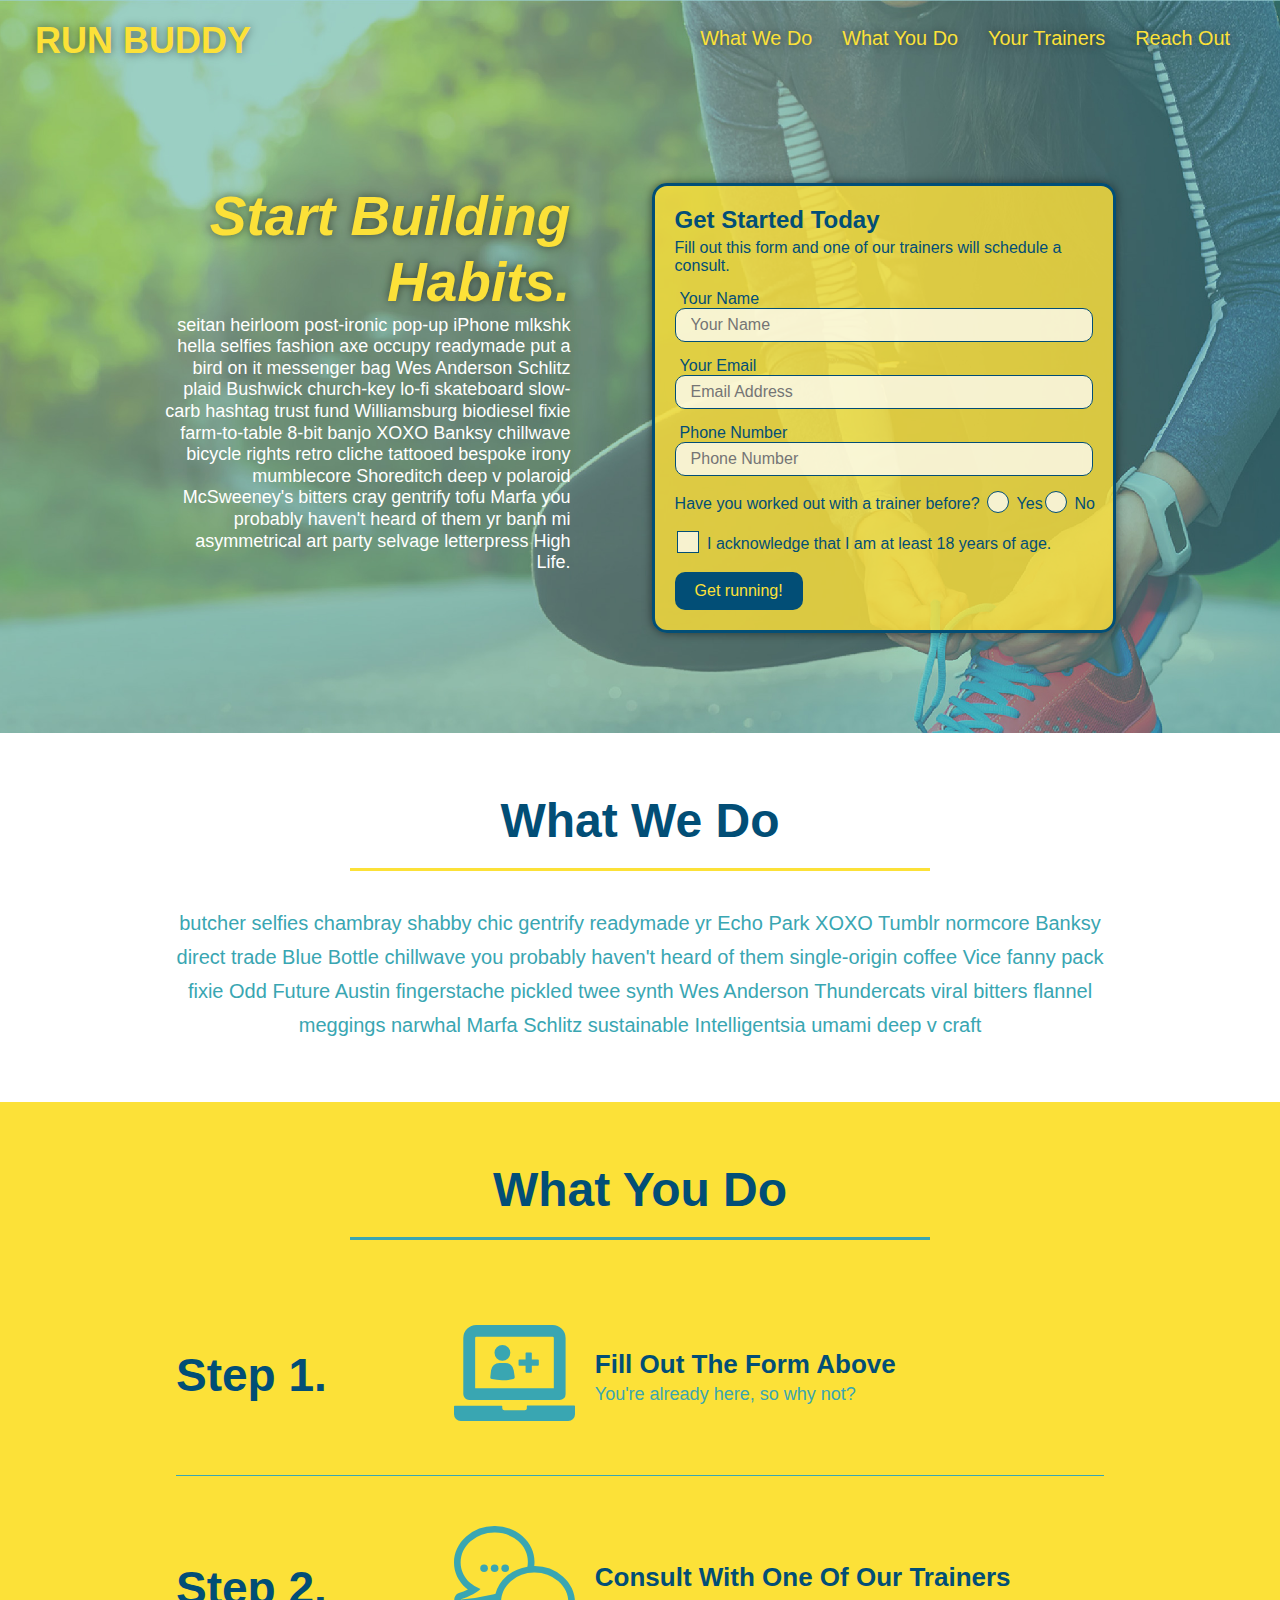
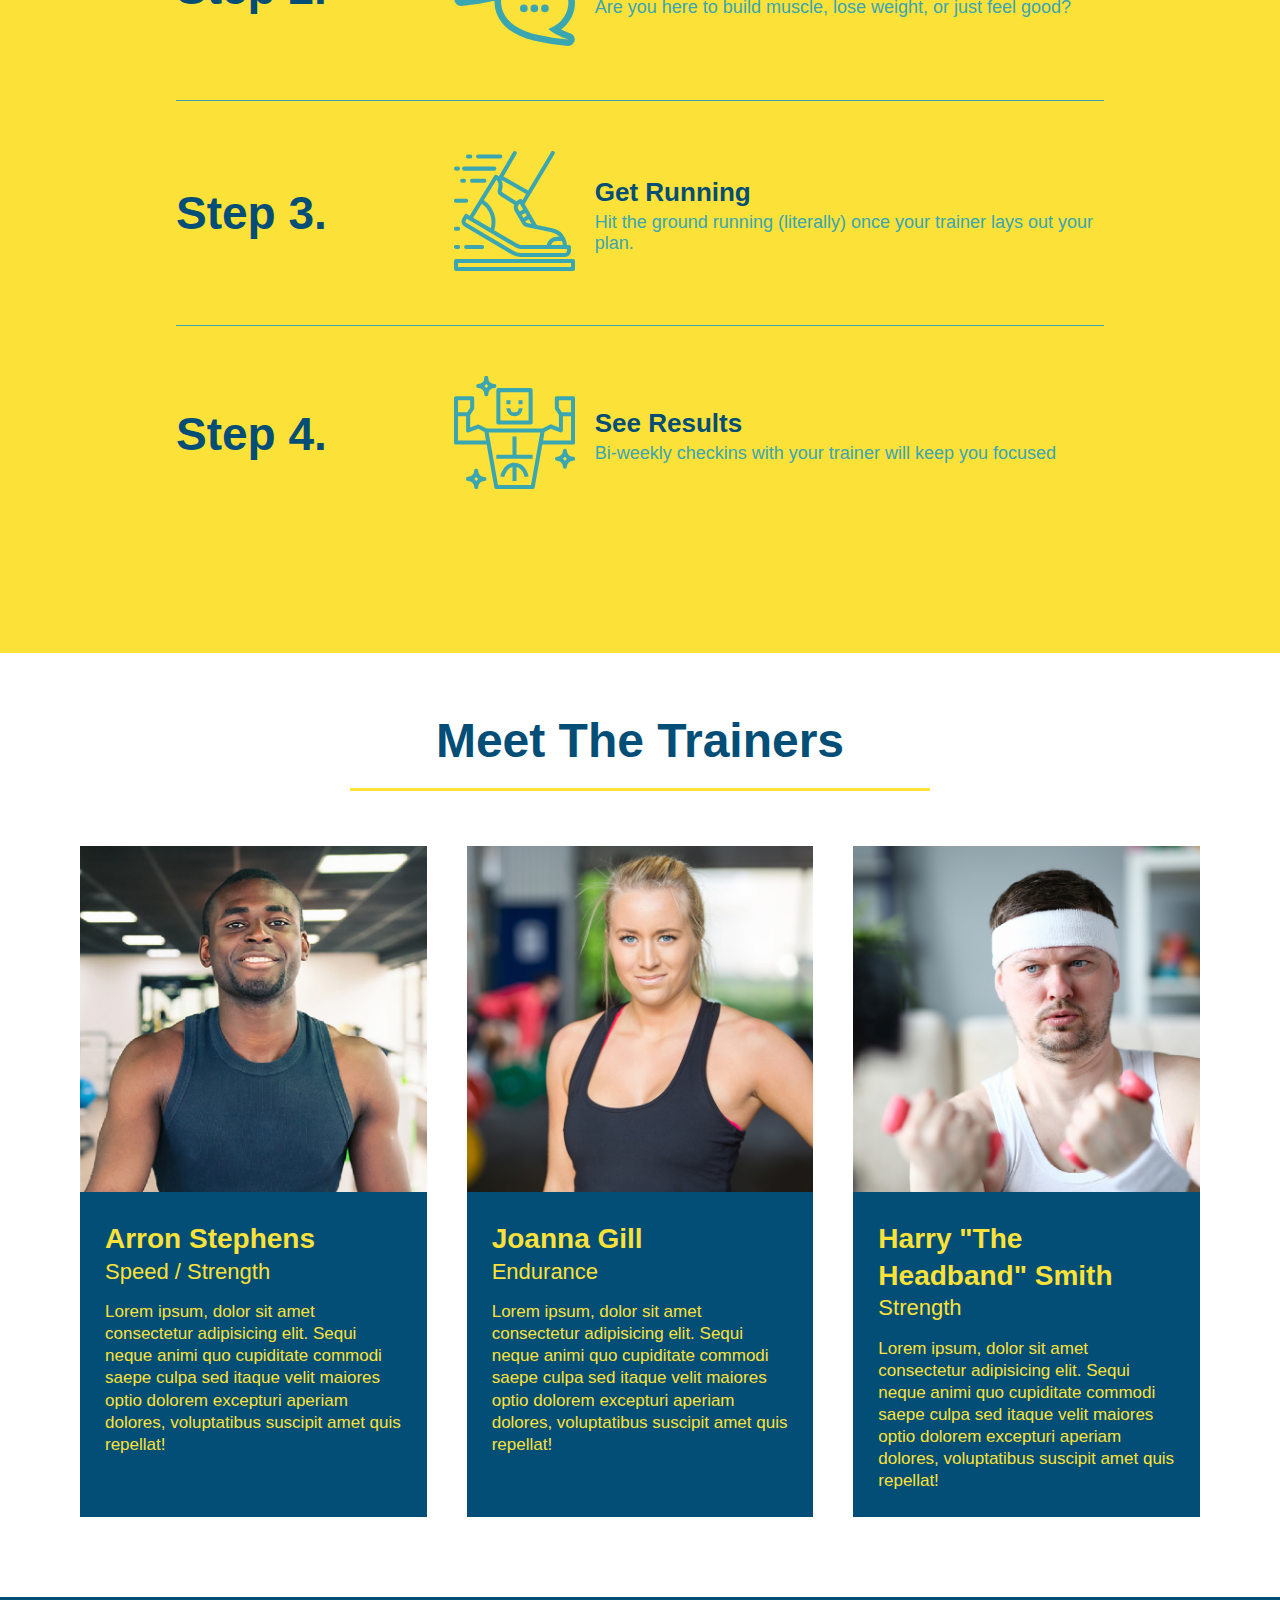
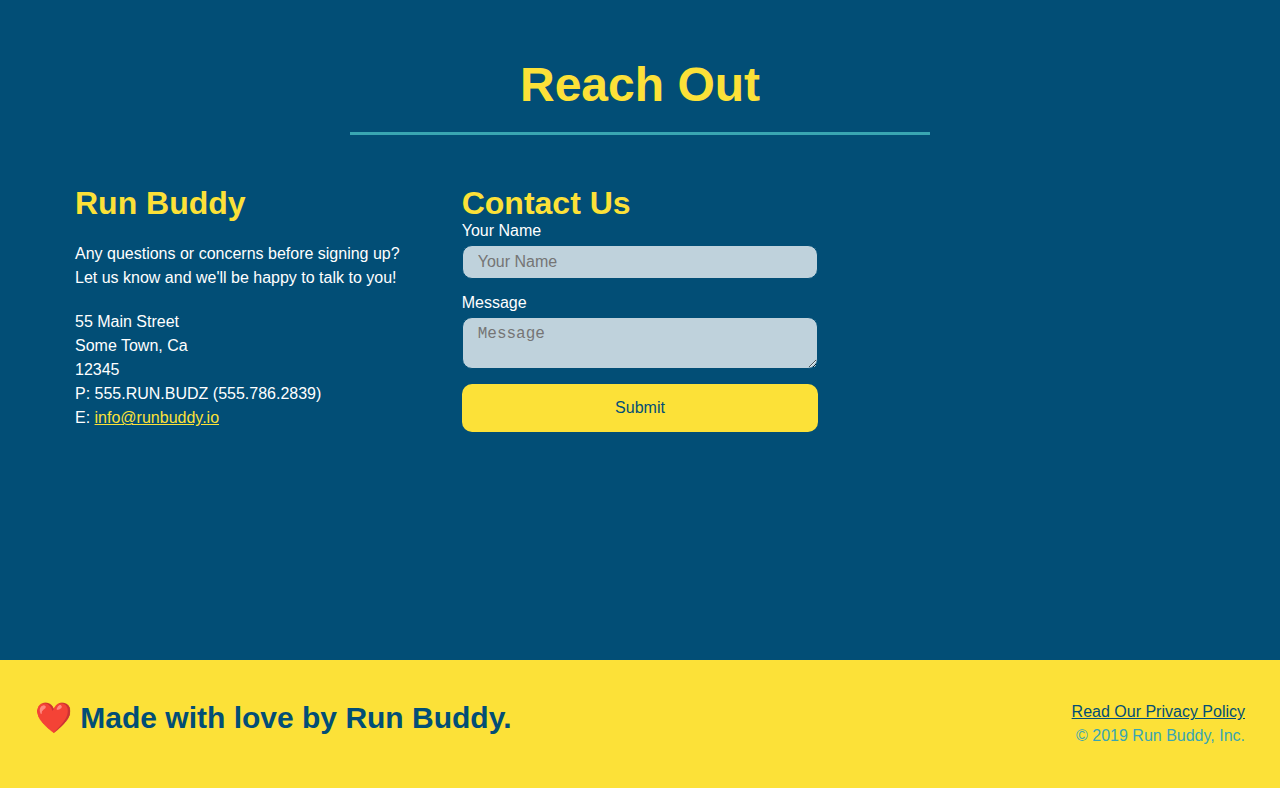
<file: index.html>
<!DOCTYPE html>
<html lang="en">
  <head>
    <meta charset="UTF-8" />
    <meta name="viewport" content="width=device-width, initial-scale=1.0" />
    <link rel="stylesheet" href="./assets/css/style.css">
    <title>Run Buddy</title>
  </head>
  <body>
    <!-- navigation tags - block level element -->
    <header>
      <h1>
        <a href="/">RUN BUDDY</a>
      </h1>
      <nav>
        <ul>
          <li>
            <a href="#what-we-do">What We Do</a>
          </li>
          <li>
            <a href="#what-you-do">What You Do</a>
          </li>
          <li>
            <a href="#your-trainers">Your Trainers</a>
          </li>
          <li>
            <a href="#reach-out">Reach Out</a>
          </li>
        </ul>
      </nav>
    </header>
    <!-- end navigation -->

    <!-- hero/jumbotron -->
    <section class="hero">
      <div class="hero-cta">
        <h2>Start Building Habits.</h2>
        <p>
          seitan heirloom post-ironic pop-up iPhone mlkshk hella selfies fashion axe occupy readymade put a bird on it
          messenger bag Wes Anderson Schlitz plaid Bushwick church-key lo-fi skateboard slow-carb hashtag trust fund
          Williamsburg biodiesel fixie farm-to-table 8-bit banjo XOXO Banksy chillwave bicycle rights retro cliche
          tattooed bespoke irony mumblecore Shoreditch deep v polaroid McSweeney's bitters cray gentrify tofu Marfa you
          probably haven't heard of them yr banh mi asymmetrical art party selvage letterpress High Life.
        </p>
      </div>

      <div class="hero-form">
        <h3>Get Started Today</h3>
        <p>Fill out this form and one of our trainers will schedule a consult.</p>
        <form>
          <label for="name">Your Name</label>
          <input type="text" placeholder="Your Name" id="name" name="name" class="form-input" />
          <label for="email">Your Email</label>
          <input type="email" placeholder="Email Address" id="email" name="email" class="form-input" />
          <label for="phone">Phone Number</label>
          <input type="tel" placeholder="Phone Number" name="phone" id="phone" class="form-input" />
          <p>
            Have you worked out with a trainer before?
            <span class="radio-wrapper">
              <input type="radio" name="trainer-confirm" id="trainer-yes" />
              <label for="trainer-yes">Yes</label>
            </span>
            <span class="radio-wrapper">
              <input type="radio" name="trainer-confirm" id="trainer-no" />
              <label for="trainer-no">No</label>
            </span>
          </p>
          <p>
            <span class="checkbox-wrapper">
              <input type="checkbox" name="age-confirm" id="checkbox" />
              <label for="checkbox">I acknowledge that I am at least 18 years of age.</label>
            </span>
          </p>
          <button type="submit">
            Get running!
          </button>
        </form>
      </div>
    </section>
    <!-- end header -->

    <!-- "what we do" start - <section> -->
    <section id="what-we-do" class="intro">
      <div class="flex-row">
        <h2 class="section-title primary-border">
          What We Do
        </h2>
      </div>
      <div class="flex-row">
        <p>
          butcher selfies chambray shabby chic gentrify readymade yr Echo Park XOXO Tumblr normcore Banksy direct trade  Blue Bottle chillwave you probably haven't heard of them single-origin coffee Vice fanny pack fixie Odd Future Austin fingerstache pickled twee synth Wes Anderson Thundercats viral bitters flannel meggings narwhal Marfa Schlitz sustainable Intelligentsia umami deep v craft
        </p>
      </div>
    </section>
    <!-- end "what we do" -->

    <!-- "what you do" start -->
    <section id="what-you-do" class="steps">
      <div class="flex-row">
        <h2 class="section-title secondary-border">
          What You Do
        </h2> 
      </div>
      <div class="step">
        <h3>Step 1.</h3>
        <div class="step-info">
          <div class="step-img">
            <img src="./assets/images/step-1.svg" alt="" />
          </div>
          <div class="step-text">
            <h4>Fill Out The Form Above</h4>
            <p>You're already here, so why not?</p>
          </div>
        </div>
      </div>
      <div class="step">
        <h3>Step 2.</h3>
        <div class="step-info">
          <div class="step-img">
            <img src="./assets/images/step-2.svg" alt="" />
          </div>
          <div class="step-text">
            <h4>Consult With One Of Our Trainers</h4>
            <p>Are you here to build muscle, lose weight, or just feel good?</p>
          </div>
        </div>
      </div>
      <div class="step">
        <h3>Step 3.</h3>
        <div class="step-info">
          <div class="step-img">
            <img src="./assets/images/step-3.svg" alt="" />
          </div>
          <div class="step-text">
            <h4>Get Running</h4>
            <p>Hit the ground running (literally) once your trainer lays out your plan.</p>
          </div>
        </div>
      </div>
      <div class="step">
        <h3>Step 4.</h3>
        <div class="step-info">
          <div class="step-img">
            <img src="./assets/images/step-4.svg" alt="" />
          </div>
          <div class="step-text">
            <h4>See Results</h4>
            <p>Bi-weekly checkins with your trainer will keep you focused</p>
          </div>
        </div>
      </div>
    </section>
    <!-- "what you do" end -->

    <!-- "meet the trainers" start -->
    <section id="your-trainers">
      <div class="flex-row">
        <h2 class="section-title primary-border">
          Meet The Trainers
        </h2>
      </div>

      <div class="trainers">
        <article class="trainer">
          <img src="./assets/images/trainer-1.jpg" alt="Arron Stephens in his workout clothes, ready to pump iron" />
          <div class="trainer-bio">
            <h3 class="trainer-name">Arron Stephens</h3>
            <h4 class="trainer-role">Speed / Strength</h4>
            <p>Lorem ipsum, dolor sit amet consectetur adipisicing elit. Sequi neque animi quo cupiditate commodi saepe culpa sed itaque velit maiores optio dolorem excepturi aperiam dolores, voluptatibus suscipit amet quis repellat!</p>
          </div>
        </article>

        <article class="trainer">
          <img src="./assets/images/trainer-2.jpg" alt="Joanna Gill cooling off after a work out" />
          <div class="trainer-bio">
            <h3 class="trainer-name">Joanna Gill</h3>
            <h4 class="trainer-role">Endurance</h4>
            <p>Lorem ipsum, dolor sit amet consectetur adipisicing elit. Sequi neque animi quo cupiditate commodi saepe culpa sed itaque velit maiores optio dolorem excepturi aperiam dolores, voluptatibus suscipit amet quis repellat!</p>
            </div>
          </article>

        <article class="trainer">
          <img src="./assets/images/trainer-3.jpg" alt="Harry Smith wearing a headband and lifting comically small pink weights" />
          <div class="trainer-bio">
            <h3 class="trainer-name">Harry "The Headband" Smith</h3>
            <h4 class="trainer-role">Strength</h4>
            <p>Lorem ipsum, dolor sit amet consectetur adipisicing elit. Sequi neque animi quo cupiditate commodi saepe culpa sed itaque velit maiores optio dolorem excepturi aperiam dolores, voluptatibus suscipit amet quis repellat!</p>
          </div>
        </article>
      </div>
    </section>
    <!-- "meet the trainers" end -->

    <!-- "reach out" start -->
    <section id="reach-out" class="contact">
      <div class="flex-row">
        <h2 class="section-title secondary-border">
          Reach Out
        </h2>
      </div>

      <div class="contact-info">
        <div>
          <h3>Run Buddy</h3>
          <p>
            Any questions or concerns before signing up? 
            <br/>
            Let us know and we'll be happy to talk to you!
          </p>

          <address>
            55 Main Street <br/>
            Some Town, Ca <br/>
            12345<br/>
            P: 555.RUN.BUDZ (555.786.2839)<br/>
            E: <a href="mailto:info@runbuddy.io">info@runbuddy.io</a>
          </address>
          
        </div>

        <div class="contact-form">
          <h3>Contact Us</h3>
          <form>
            <label for="contact-name">Your Name</label>
            <input type="text" id="contact-name" placeholder="Your Name" />
        
            <label for="contact-message">Message</label>
            <textarea id="contact-message" placeholder="Message"></textarea>
        
            <button type="submit">Submit</button>
          </form>
        </div>
        
        <iframe
          src="https://www.google.com/maps/embed?pb=!1m14!1m12!1m3!1d12182.30520634488!2d-74.0652613!3d40.2407219!2m3!1f0!2f0!3f0!3m2!1i1024!2i768!4f13.1!5e0!3m2!1sen!2sus!4v1561060983193!5m2!1sen!2sus"
          frameborder="0" style="border:0" allowfullscreen>
        </iframe>
      </div>
    </section>
    <!-- "reach out" end -->

    <!-- footer -->
    <footer>
      <h2>❤️ Made with love by Run Buddy.</h2>
      <div>
        <a href="./privacy-policy.html">Read Our Privacy Policy</a><br/>
        &copy; 2019 Run Buddy, Inc.
      </div>
    </footer>
    <!-- footer end -->
  </body>
</html>
</file>
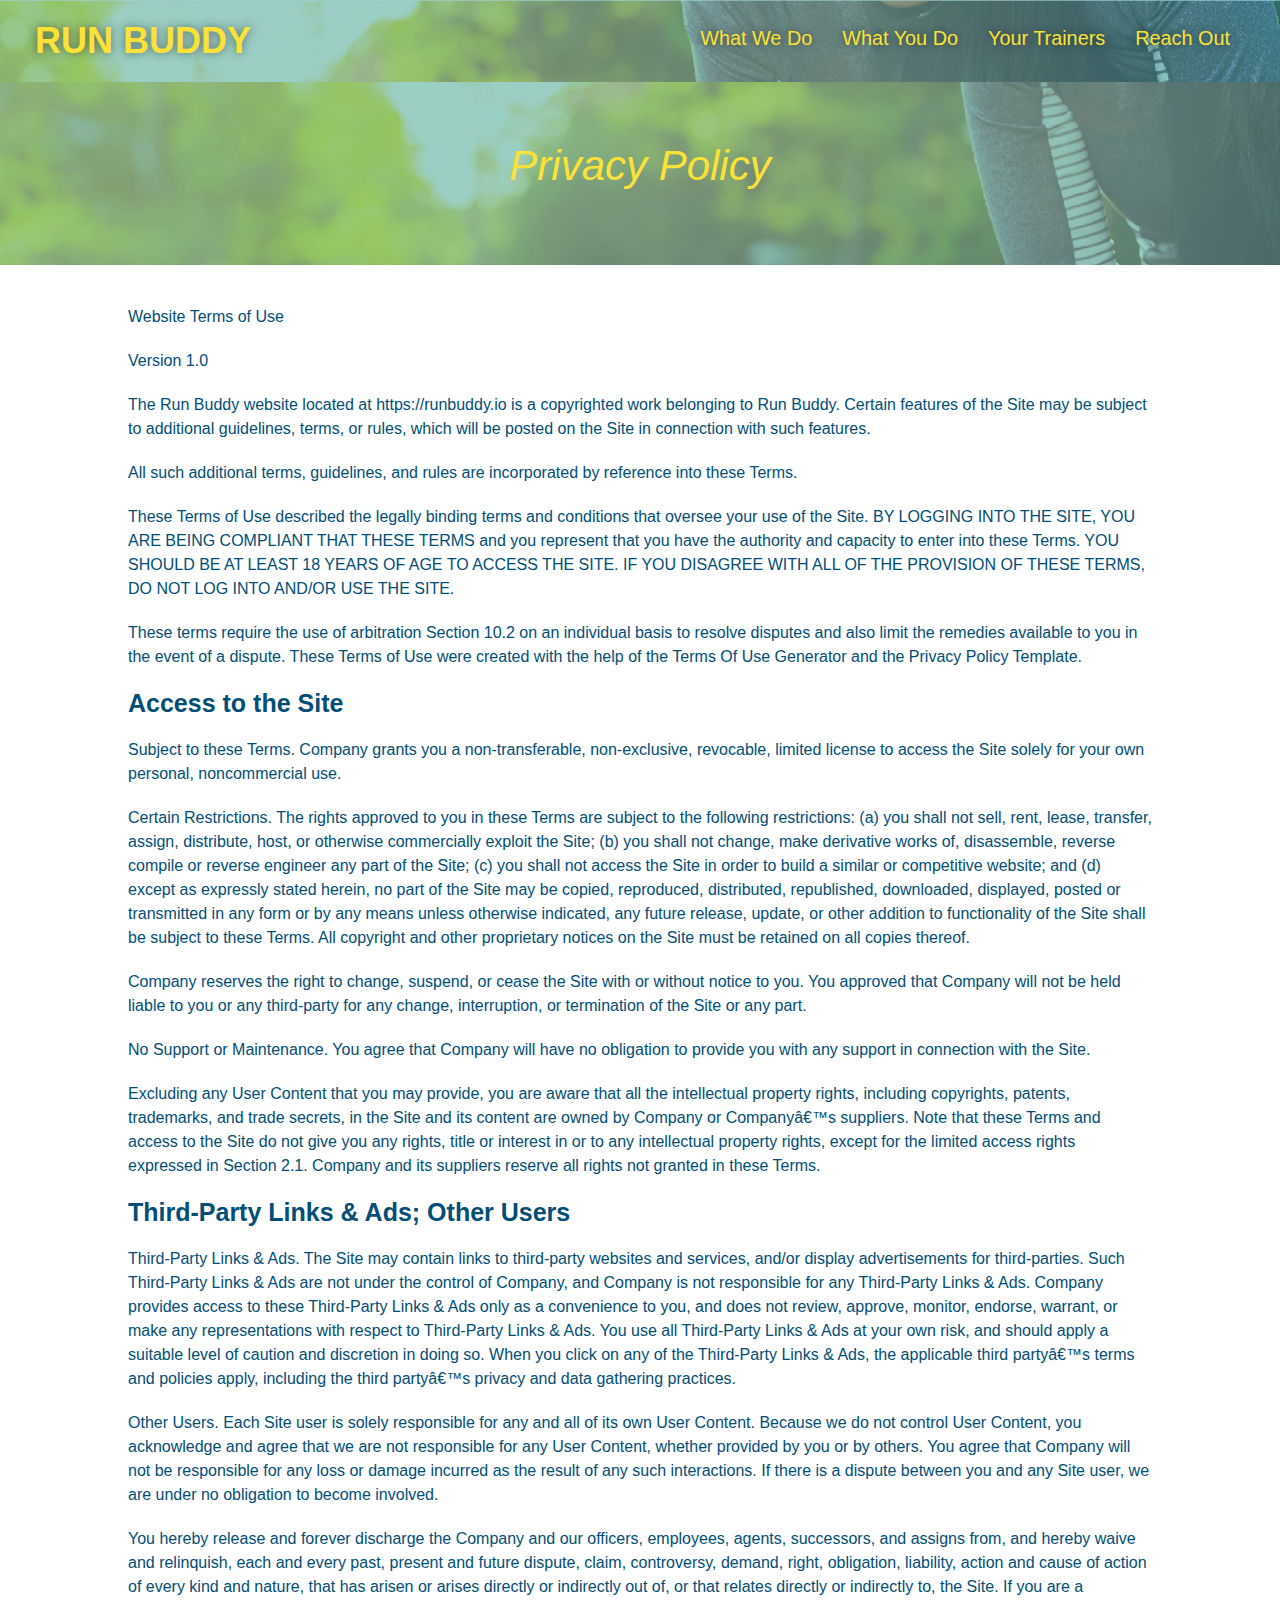
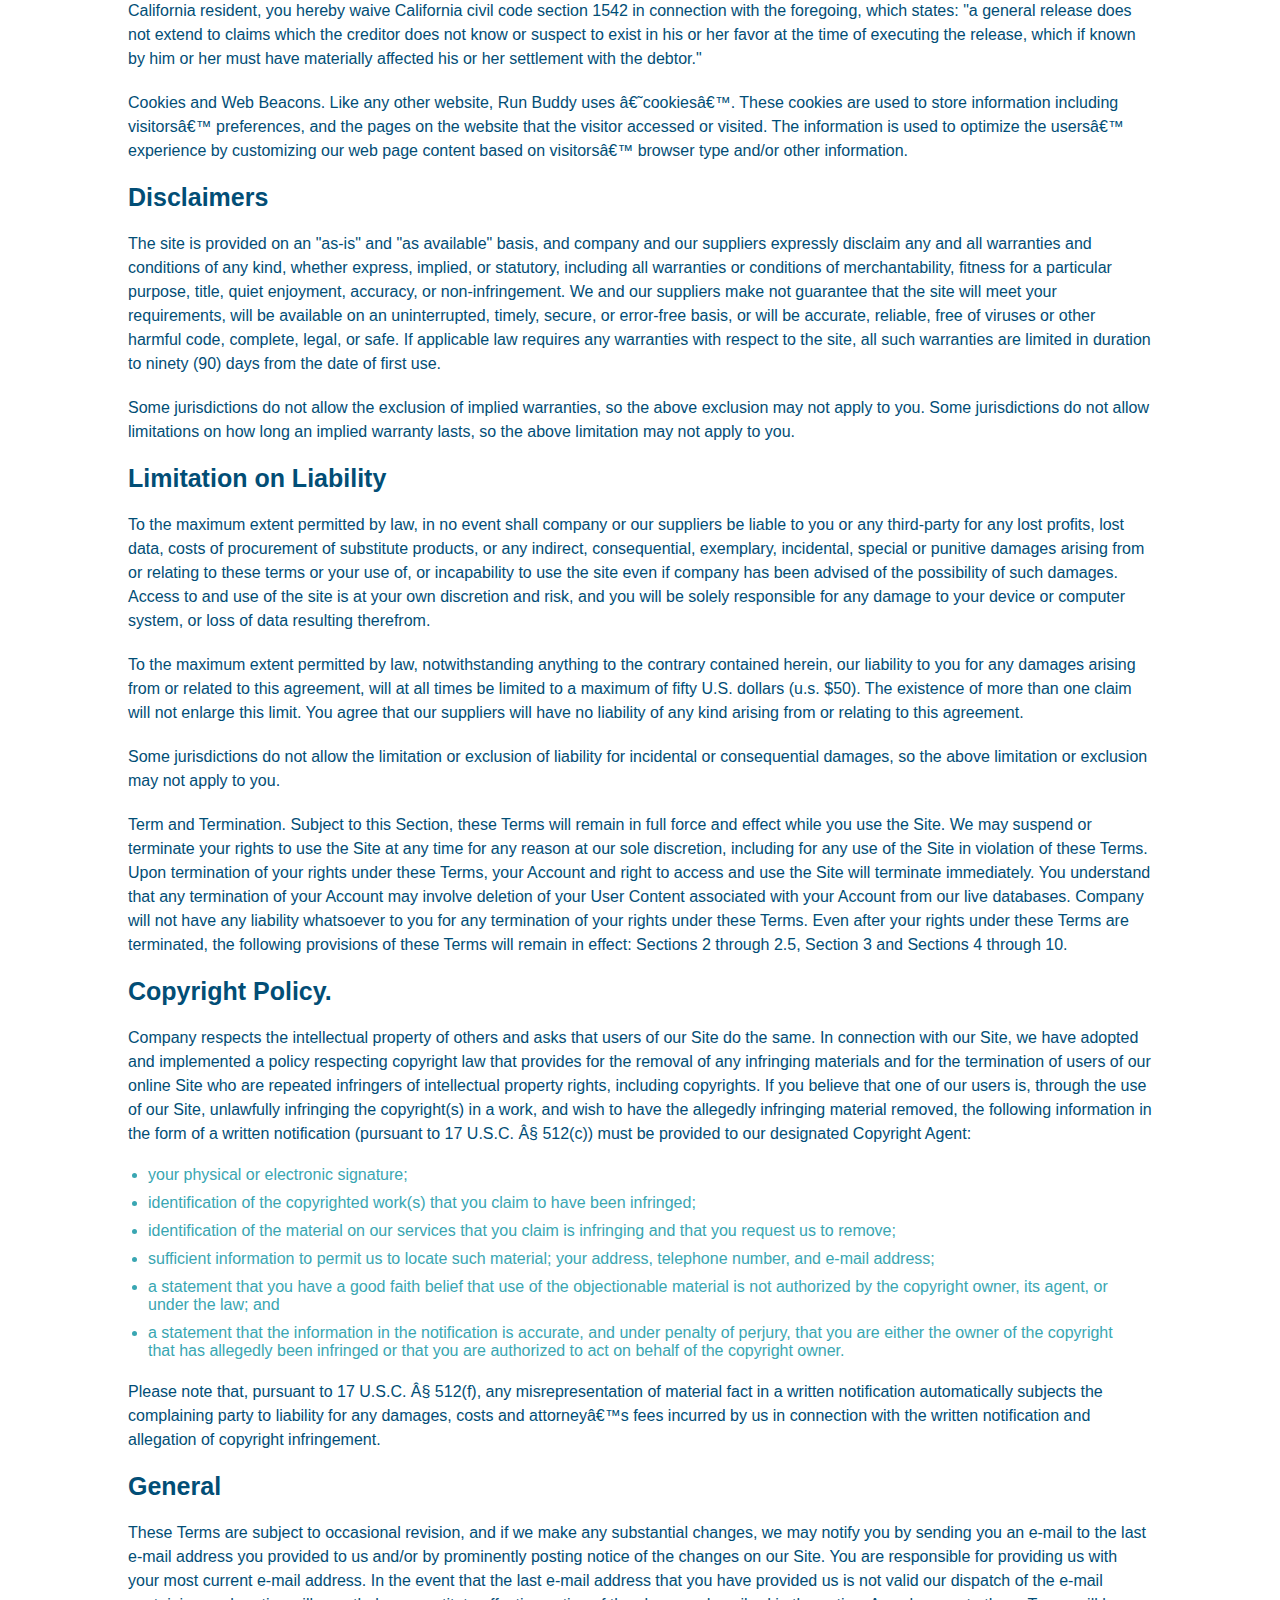
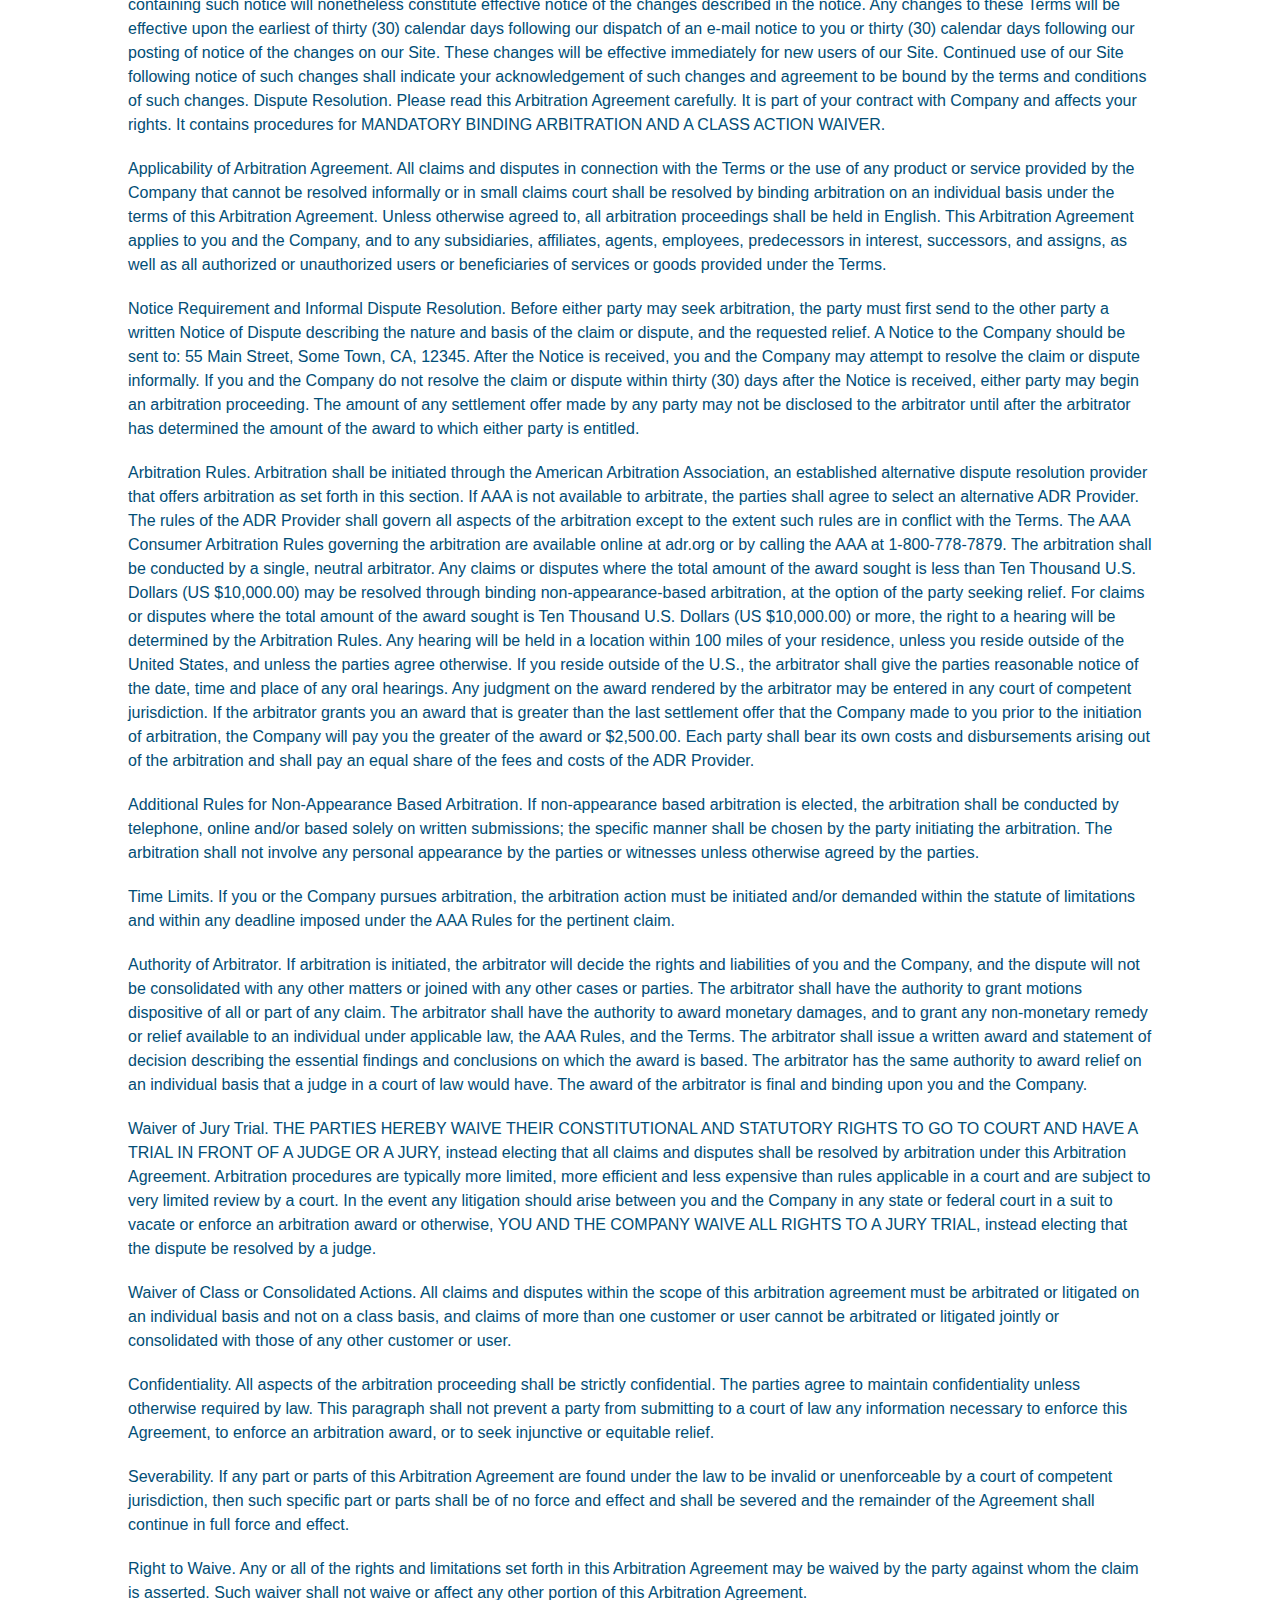
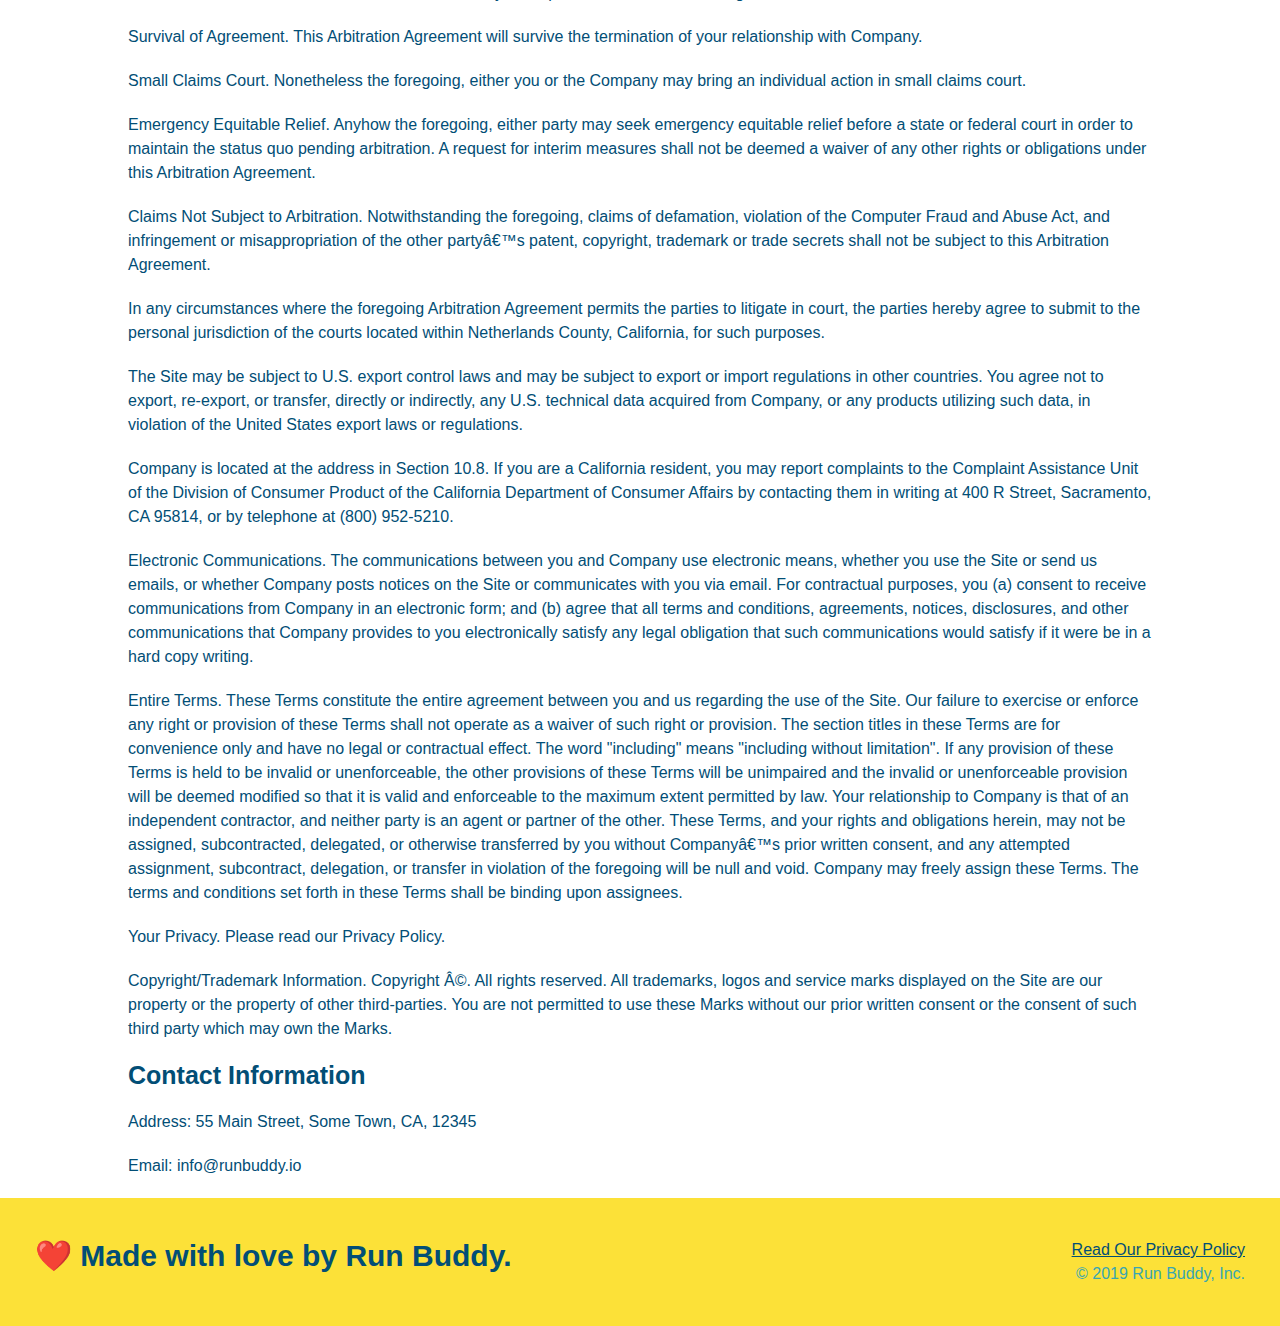
<file: privacy-policy.html>
<!DOCTYPE html>
<html lang="en">
  <head>
    <meta charset="UTF-8" />
    <title>Privacy Policy - Run Buddy</title>
  </head>
  <body>
    <header>
        <link rel="stylesheet" href="./assets/css/style.css"/>
        <link rel="stylesheet" href="./assets/css/secondary-styles.css">
        <h1>
          <a href="/">
            RUN BUDDY
          </a>
        </h1>
        <nav>
          <!-- Unordered list element -->
          <ul>
            <!-- List item element-->
            <li>
              <!-- Anchor element -->
              <a href="./index.html#what-we-do">What We Do</a>
            </li>
            <li>
              <a href="./index.html#what-you-do">What You Do</a>
            </li>
            <li>
              <a href="./index.html#your-trainers">Your Trainers</a>
            </li>
            <li>
              <a href="./index.html#reach-out">Reach Out</a>
            </li>
          </ul>
        </nav>
      </header>

      <section class="hero">
          <h2 class="page-title">
              Privacy Policy
          </h2>
      </section>

      <article class = "secondary-content">
        <p>
            Website Terms of Use
          </p>
      
          <p>
            Version 1.0
          </p>
      
          <p>
            The Run Buddy website located at https://runbuddy.io is a copyrighted work belonging to Run Buddy. Certain
            features of the Site may be subject to additional guidelines, terms, or rules, which will be posted on the Site
            in connection with such features.
          </p>
      
          <p>
            All such additional terms, guidelines, and rules are incorporated by reference into these Terms.
          </p>
      
          <p>
            These Terms of Use described the legally binding terms and conditions that oversee your use of the Site. BY
            LOGGING INTO THE SITE, YOU ARE BEING COMPLIANT THAT THESE TERMS and you represent that you have the authority
            and capacity to enter into these Terms. YOU SHOULD BE AT LEAST 18 YEARS OF AGE TO ACCESS THE SITE. IF YOU
            DISAGREE WITH ALL OF THE PROVISION OF THESE TERMS, DO NOT LOG INTO AND/OR USE THE SITE.
          </p>
      
          <p>
            These terms require the use of arbitration Section 10.2 on an individual basis to resolve disputes and also
            limit the remedies available to you in the event of a dispute. These Terms of Use were created with the help of
            the Terms Of Use Generator and the Privacy Policy Template.
          </p>
      
          <h3>
            Access to the Site
          </h3>
      
          <p>
            Subject to these Terms. Company grants you a non-transferable, non-exclusive, revocable, limited license to
            access the Site solely for your own personal, noncommercial use.
          </p>
      
          <p>
            Certain Restrictions. The rights approved to you in these Terms are subject to the following restrictions: (a)
            you shall not sell, rent, lease, transfer, assign, distribute, host, or otherwise commercially exploit the Site;
            (b) you shall not change, make derivative works of, disassemble, reverse compile or reverse engineer any part of
            the Site; (c) you shall not access the Site in order to build a similar or competitive website; and (d) except
            as expressly stated herein, no part of the Site may be copied, reproduced, distributed, republished, downloaded,
            displayed, posted or transmitted in any form or by any means unless otherwise indicated, any future release,
            update, or other addition to functionality of the Site shall be subject to these Terms. All copyright and other
            proprietary notices on the Site must be retained on all copies thereof.
          </p>
      
          <p>
            Company reserves the right to change, suspend, or cease the Site with or without notice to you. You approved
            that Company will not be held liable to you or any third-party for any change, interruption, or termination of
            the Site or any part.
          </p>
      
          <p>
            No Support or Maintenance. You agree that Company will have no obligation to provide you with any support in
            connection with the Site.
          </p>
      
          <p>
            Excluding any User Content that you may provide, you are aware that all the intellectual property rights,
            including copyrights, patents, trademarks, and trade secrets, in the Site and its content are owned by Company
            or Companyâ€™s suppliers. Note that these Terms and access to the Site do not give you any rights, title or
            interest in or to any intellectual property rights, except for the limited access rights expressed in Section
            2.1. Company and its suppliers reserve all rights not granted in these Terms.
          </p>
      
          <h3>
            Third-Party Links & Ads; Other Users
          </h3>
      
          <p>
            Third-Party Links & Ads. The Site may contain links to third-party websites and services, and/or display
            advertisements for third-parties. Such Third-Party Links & Ads are not under the control of Company, and Company
            is not responsible for any Third-Party Links & Ads. Company provides access to these Third-Party Links & Ads
            only as a convenience to you, and does not review, approve, monitor, endorse, warrant, or make any
            representations with respect to Third-Party Links & Ads. You use all Third-Party Links & Ads at your own risk,
            and should apply a suitable level of caution and discretion in doing so. When you click on any of the
            Third-Party Links & Ads, the applicable third partyâ€™s terms and policies apply, including the third partyâ€™s
            privacy and data gathering practices.
          </p>
      
          <p>
            Other Users. Each Site user is solely responsible for any and all of its own User Content. Because we do not
            control User Content, you acknowledge and agree that we are not responsible for any User Content, whether
            provided by you or by others. You agree that Company will not be responsible for any loss or damage incurred as
            the result of any such interactions. If there is a dispute between you and any Site user, we are under no
            obligation to become involved.
          </p>
      
          <p>
            You hereby release and forever discharge the Company and our officers, employees, agents, successors, and
            assigns from, and hereby waive and relinquish, each and every past, present and future dispute, claim,
            controversy, demand, right, obligation, liability, action and cause of action of every kind and nature, that has
            arisen or arises directly or indirectly out of, or that relates directly or indirectly to, the Site. If you are
            a California resident, you hereby waive California civil code section 1542 in connection with the foregoing,
            which states: "a general release does not extend to claims which the creditor does not know or suspect to exist
            in his or her favor at the time of executing the release, which if known by him or her must have materially
            affected his or her settlement with the debtor."
          </p>
      
          <p>
            Cookies and Web Beacons. Like any other website, Run Buddy uses â€˜cookiesâ€™. These cookies are used to store
            information including visitorsâ€™ preferences, and the pages on the website that the visitor accessed or visited.
            The information is used to optimize the usersâ€™ experience by customizing our web page content based on
            visitorsâ€™
            browser type and/or other information.
          </p>
      
          <h3>
            Disclaimers
          </h3>
      
          <p>
            The site is provided on an "as-is" and "as available" basis, and company and our suppliers expressly disclaim
            any and all warranties and conditions of any kind, whether express, implied, or statutory, including all
            warranties or conditions of merchantability, fitness for a particular purpose, title, quiet enjoyment, accuracy,
            or non-infringement. We and our suppliers make not guarantee that the site will meet your requirements, will be
            available on an uninterrupted, timely, secure, or error-free basis, or will be accurate, reliable, free of
            viruses or other harmful code, complete, legal, or safe. If applicable law requires any warranties with respect
            to the site, all such warranties are limited in duration to ninety (90) days from the date of first use.
          </p>
      
          <p>
            Some jurisdictions do not allow the exclusion of implied warranties, so the above exclusion may not apply to
            you. Some jurisdictions do not allow limitations on how long an implied warranty lasts, so the above limitation
            may not apply to you.
          </p>
      
          <h3>
            Limitation on Liability
          </h3>
      
          <p>
            To the maximum extent permitted by law, in no event shall company or our suppliers be liable to you or any
            third-party for any lost profits, lost data, costs of procurement of substitute products, or any indirect,
            consequential, exemplary, incidental, special or punitive damages arising from or relating to these terms or
            your use of, or incapability to use the site even if company has been advised of the possibility of such
            damages. Access to and use of the site is at your own discretion and risk, and you will be solely responsible
            for any damage to your device or computer system, or loss of data resulting therefrom.
          </p>
      
          <p>
            To the maximum extent permitted by law, notwithstanding anything to the contrary contained herein, our liability
            to you for any damages arising from or related to this agreement, will at all times be limited to a maximum of
            fifty U.S. dollars (u.s. $50). The existence of more than one claim will not enlarge this limit. You agree that
            our suppliers will have no liability of any kind arising from or relating to this agreement.
          </p>
      
          <p>
            Some jurisdictions do not allow the limitation or exclusion of liability for incidental or consequential
            damages, so the above limitation or exclusion may not apply to you.
          </p>
      
          <p>
            Term and Termination. Subject to this Section, these Terms will remain in full force and effect while you use
            the Site. We may suspend or terminate your rights to use the Site at any time for any reason at our sole
            discretion, including for any use of the Site in violation of these Terms. Upon termination of your rights under
            these Terms, your Account and right to access and use the Site will terminate immediately. You understand that
            any termination of your Account may involve deletion of your User Content associated with your Account from our
            live databases. Company will not have any liability whatsoever to you for any termination of your rights under
            these Terms. Even after your rights under these Terms are terminated, the following provisions of these Terms
            will remain in effect: Sections 2 through 2.5, Section 3 and Sections 4 through 10.
          </p>
      
          <h3>
            Copyright Policy.
          </h3>
      
          <p>
            Company respects the intellectual property of others and asks that users of our Site do the same. In connection
            with our Site, we have adopted and implemented a policy respecting copyright law that provides for the removal
            of any infringing materials and for the termination of users of our online Site who are repeated infringers of
            intellectual property rights, including copyrights. If you believe that one of our users is, through the use of
            our Site, unlawfully infringing the copyright(s) in a work, and wish to have the allegedly infringing material
            removed, the following information in the form of a written notification (pursuant to 17 U.S.C. Â§ 512(c)) must
            be provided to our designated Copyright Agent:
          </p>
      
          <ul>
            <li>
              your physical or electronic signature;
            </li>
            <li>
              identification of the copyrighted work(s) that you claim to have been infringed;
            </li>
            <li>
              identification of the material on our services that you claim is infringing and that you request us to remove;
            </li>
            <li>
              sufficient information to permit us to locate such material; your address, telephone number, and e-mail
              address;
            </li>
            <li>
              a statement that you have a good faith belief that use of the objectionable material is not authorized by the
              copyright owner, its agent, or under the law; and
            </li>
            <li>
              a statement that the information in the notification is accurate, and under penalty of perjury, that you are
              either the owner of the copyright that has allegedly been infringed or that you are authorized to act on
              behalf of the copyright owner.
            </li>
          </ul>
      
          <p>
            Please note that, pursuant to 17 U.S.C. Â§ 512(f), any misrepresentation of material fact in a written
            notification automatically subjects the complaining party to liability for any damages, costs and attorneyâ€™s
            fees incurred by us in connection with the written notification and allegation of copyright infringement.
          </p>
      
          <h3>
            General
          </h3>
      
          <p>
            These Terms are subject to occasional revision, and if we make any substantial changes, we may notify you by
            sending you an e-mail to the last e-mail address you provided to us and/or by prominently posting notice of the
            changes on our Site. You are responsible for providing us with your most current e-mail address. In the event
            that the last e-mail address that you have provided us is not valid our dispatch of the e-mail containing such
            notice will nonetheless constitute effective notice of the changes described in the notice. Any changes to these
            Terms will be effective upon the earliest of thirty (30) calendar days following our dispatch of an e-mail
            notice to you or thirty (30) calendar days following our posting of notice of the changes on our Site. These
            changes will be effective immediately for new users of our Site. Continued use of our Site following notice of
            such changes shall indicate your acknowledgement of such changes and agreement to be bound by the terms and
            conditions of such changes. Dispute Resolution. Please read this Arbitration Agreement carefully. It is part of
            your contract with Company and affects your rights. It contains procedures for MANDATORY BINDING ARBITRATION AND
            A CLASS ACTION WAIVER.
          </p>
      
          <p>
            Applicability of Arbitration Agreement. All claims and disputes in connection with the Terms or the use of any
            product or service provided by the Company that cannot be resolved informally or in small claims court shall be
            resolved by binding arbitration on an individual basis under the terms of this Arbitration Agreement. Unless
            otherwise agreed to, all arbitration proceedings shall be held in English. This Arbitration Agreement applies to
            you and the Company, and to any subsidiaries, affiliates, agents, employees, predecessors in interest,
            successors, and assigns, as well as all authorized or unauthorized users or beneficiaries of services or goods
            provided under the Terms.
          </p>
      
          <p>
            Notice Requirement and Informal Dispute Resolution. Before either party may seek arbitration, the party must
            first send to the other party a written Notice of Dispute describing the nature and basis of the claim or
            dispute, and the requested relief. A Notice to the Company should be sent to: 55 Main Street, Some Town, CA,
            12345. After the Notice is received, you and the Company may attempt to resolve the claim or dispute informally.
            If you and the Company do not resolve the claim or dispute within thirty (30) days after the Notice is received,
            either party may begin an arbitration proceeding. The amount of any settlement offer made by any party may not
            be disclosed to the arbitrator until after the arbitrator has determined the amount of the award to which either
            party is entitled.
          </p>
      
          <p>
            Arbitration Rules. Arbitration shall be initiated through the American Arbitration Association, an established
            alternative dispute resolution provider that offers arbitration as set forth in this section. If AAA is not
            available to arbitrate, the parties shall agree to select an alternative ADR Provider. The rules of the ADR
            Provider shall govern all aspects of the arbitration except to the extent such rules are in conflict with the
            Terms. The AAA Consumer Arbitration Rules governing the arbitration are available online at adr.org or by
            calling the AAA at 1-800-778-7879. The arbitration shall be conducted by a single, neutral arbitrator. Any
            claims or disputes where the total amount of the award sought is less than Ten Thousand U.S. Dollars (US
            $10,000.00) may be resolved through binding non-appearance-based arbitration, at the option of the party seeking
            relief. For claims or disputes where the total amount of the award sought is Ten Thousand U.S. Dollars (US
            $10,000.00) or more, the right to a hearing will be determined by the Arbitration Rules. Any hearing will be
            held in a location within 100 miles of your residence, unless you reside outside of the United States, and
            unless the parties agree otherwise. If you reside outside of the U.S., the arbitrator shall give the parties
            reasonable notice of the date, time and place of any oral hearings. Any judgment on the award rendered by the
            arbitrator may be entered in any court of competent jurisdiction. If the arbitrator grants you an award that is
            greater than the last settlement offer that the Company made to you prior to the initiation of arbitration, the
            Company will pay you the greater of the award or $2,500.00. Each party shall bear its own costs and
            disbursements arising out of the arbitration and shall pay an equal share of the fees and costs of the ADR
            Provider.
          </p>
      
          <p>
            Additional Rules for Non-Appearance Based Arbitration. If non-appearance based arbitration is elected, the
            arbitration shall be conducted by telephone, online and/or based solely on written submissions; the specific
            manner shall be chosen by the party initiating the arbitration. The arbitration shall not involve any personal
            appearance by the parties or witnesses unless otherwise agreed by the parties.
          </p>
      
          <p>
            Time Limits. If you or the Company pursues arbitration, the arbitration action must be initiated and/or demanded
            within the statute of limitations and within any deadline imposed under the AAA Rules for the pertinent claim.
          </p>
      
          <p>
            Authority of Arbitrator. If arbitration is initiated, the arbitrator will decide the rights and liabilities of
            you and the Company, and the dispute will not be consolidated with any other matters or joined with any other
            cases or parties. The arbitrator shall have the authority to grant motions dispositive of all or part of any
            claim. The arbitrator shall have the authority to award monetary damages, and to grant any non-monetary remedy
            or relief available to an individual under applicable law, the AAA Rules, and the Terms. The arbitrator shall
            issue a written award and statement of decision describing the essential findings and conclusions on which the
            award is based. The arbitrator has the same authority to award relief on an individual basis that a judge in a
            court of law would have. The award of the arbitrator is final and binding upon you and the Company.
          </p>
      
          <p>
            Waiver of Jury Trial. THE PARTIES HEREBY WAIVE THEIR CONSTITUTIONAL AND STATUTORY RIGHTS TO GO TO COURT AND HAVE
            A TRIAL IN FRONT OF A JUDGE OR A JURY, instead electing that all claims and disputes shall be resolved by
            arbitration under this Arbitration Agreement. Arbitration procedures are typically more limited, more efficient
            and less expensive than rules applicable in a court and are subject to very limited review by a court. In the
            event any litigation should arise between you and the Company in any state or federal court in a suit to vacate
            or enforce an arbitration award or otherwise, YOU AND THE COMPANY WAIVE ALL RIGHTS TO A JURY TRIAL, instead
            electing that the dispute be resolved by a judge.
          </p>
      
          <p>
            Waiver of Class or Consolidated Actions. All claims and disputes within the scope of this arbitration agreement
            must be arbitrated or litigated on an individual basis and not on a class basis, and claims of more than one
            customer or user cannot be arbitrated or litigated jointly or consolidated with those of any other customer or
            user.
          </p>
      
          <p>
            Confidentiality. All aspects of the arbitration proceeding shall be strictly confidential. The parties agree to
            maintain confidentiality unless otherwise required by law. This paragraph shall not prevent a party from
            submitting to a court of law any information necessary to enforce this Agreement, to enforce an arbitration
            award, or to seek injunctive or equitable relief.
          </p>
      
          <p>
            Severability. If any part or parts of this Arbitration Agreement are found under the law to be invalid or
            unenforceable by a court of competent jurisdiction, then such specific part or parts shall be of no force and
            effect and shall be severed and the remainder of the Agreement shall continue in full force and effect.
          </p>
      
          <p>
            Right to Waive. Any or all of the rights and limitations set forth in this Arbitration Agreement may be waived
            by the party against whom the claim is asserted. Such waiver shall not waive or affect any other portion of this
            Arbitration Agreement.
          </p>
      
          <p>
            Survival of Agreement. This Arbitration Agreement will survive the termination of your relationship with
            Company.
          </p>
      
          <p>
            Small Claims Court. Nonetheless the foregoing, either you or the Company may bring an individual action in small
            claims court.
          </p>
      
          <p>
            Emergency Equitable Relief. Anyhow the foregoing, either party may seek emergency equitable relief before a
            state or federal court in order to maintain the status quo pending arbitration. A request for interim measures
            shall not be deemed a waiver of any other rights or obligations under this Arbitration Agreement.
          </p>
      
          <p>
            Claims Not Subject to Arbitration. Notwithstanding the foregoing, claims of defamation, violation of the
            Computer Fraud and Abuse Act, and infringement or misappropriation of the other partyâ€™s patent, copyright,
            trademark or trade secrets shall not be subject to this Arbitration Agreement.
          </p>
      
          <p>
            In any circumstances where the foregoing Arbitration Agreement permits the parties to litigate in court, the
            parties hereby agree to submit to the personal jurisdiction of the courts located within Netherlands County,
            California, for such purposes.
          </p>
      
          <p>
            The Site may be subject to U.S. export control laws and may be subject to export or import regulations in other
            countries. You agree not to export, re-export, or transfer, directly or indirectly, any U.S. technical data
            acquired from Company, or any products utilizing such data, in violation of the United States export laws or
            regulations.
          </p>
      
          <p>
            Company is located at the address in Section 10.8. If you are a California resident, you may report complaints
            to the Complaint Assistance Unit of the Division of Consumer Product of the California Department of Consumer
            Affairs by contacting them in writing at 400 R Street, Sacramento, CA 95814, or by telephone at (800) 952-5210.
          </p>
      
          <p>
            Electronic Communications. The communications between you and Company use electronic means, whether you use the
            Site or send us emails, or whether Company posts notices on the Site or communicates with you via email. For
            contractual purposes, you (a) consent to receive communications from Company in an electronic form; and (b)
            agree that all terms and conditions, agreements, notices, disclosures, and other communications that Company
            provides to you electronically satisfy any legal obligation that such communications would satisfy if it were be
            in a hard copy writing.
          </p>
      
          <p>
            Entire Terms. These Terms constitute the entire agreement between you and us regarding the use of the Site. Our
            failure to exercise or enforce any right or provision of these Terms shall not operate as a waiver of such right
            or provision. The section titles in these Terms are for convenience only and have no legal or contractual
            effect. The word "including" means "including without limitation". If any provision of these Terms is held to be
            invalid or unenforceable, the other provisions of these Terms will be unimpaired and the invalid or
            unenforceable provision will be deemed modified so that it is valid and enforceable to the maximum extent
            permitted by law. Your relationship to Company is that of an independent contractor, and neither party is an
            agent or partner of the other. These Terms, and your rights and obligations herein, may not be assigned,
            subcontracted, delegated, or otherwise transferred by you without Companyâ€™s prior written consent, and any
            attempted assignment, subcontract, delegation, or transfer in violation of the foregoing will be null and void.
            Company may freely assign these Terms. The terms and conditions set forth in these Terms shall be binding upon
            assignees.
          </p>
      
          <p>
            Your Privacy. Please read our Privacy Policy.
          </p>
      
          <p>
            Copyright/Trademark Information. Copyright Â©. All rights reserved. All trademarks, logos and service marks
            displayed on the Site are our property or the property of other third-parties. You are not permitted to use
            these Marks without our prior written consent or the consent of such third party which may own the Marks.
          </p>
      
          <h3>
            Contact Information
          </h3>
      
          <p>
            Address: 55 Main Street, Some Town, CA, 12345
          </p>
      
          <p>
            Email: info@runbuddy.io
          </p>
      
      </article>
      <!--footer-->
<footer>
    <h2>❤️ Made with love by Run Buddy.</h2>
    <div>
        <a href="#">Read Our Privacy Policy</a><br />
        &copy; 2019 Run Buddy, Inc.
    </div>
</footer>
  </body>
</html>
</file>
<file: assets/css/style.css>
* {
  box-sizing: border-box;
  margin: 0;
  padding: 0;
}

body {
  color: #39a6b2;
  font-family: Helvetica, Arial, sans-serif;
}

.checkbox-wrapper input, .radio-wrapper input {
  opacity: 0;
}

.checkbox-wrapper label, .radio-wrapper label {
  position: relative;
  left: 10px;
  margin: 10px;
  line-height: 1.6;
}

.checkbox-wrapper label::before, .radio-wrapper label::before {
  content: "";
  height: 20px;
  width: 20px;
  background: rgba(255,255,255, 0.75);
  border: 1px solid #024e76;
  position: absolute;
  top: -4px;
  left: -30px;
}

.radio-wrapper label::before {
  border-radius: 50%;
}

.radio-wrapper label::after {
  content: "";
  width: 20px;
  height: 20px;
  border-radius: 50%;
  background: #024e76;
  position: absolute;
  left: -29px;
  top: -3px;
}

.checkbox-wrapper label::after {
  content: "";
  height: 6px;
  width: 14px;
  border-left: 2px solid #024e76;
  border-bottom: 2px solid #024e76;
  position: absolute;
  left: -26px;
  top: 1px
}

.checkbox-wrapper label::after{
  transform: rotate(-58deg);
}

.radio-wrapper label::after {
  background-image: radial-gradient(circle, #39a6b2, #024e76);
}

.checkbox-wrapper input + label::after, 
.radio-wrapper input + label::after {
  content: none;
}

.checkbox-wrapper input:checked + label::after, 
.radio-wrapper input:checked + label::after {
  content: "";
}


/* HEADER / NAV BAR STYLES START */

header {
  z-index: 9999;
  padding: 20px 35px;
  background-color: #39a6b2;
  display: flex;
  justify-content: space-between;
  flex-wrap: wrap;
  position: sticky;
  position: -webkit-sticky;
  top: 0;
  background-image: url("../images/hero-bg.jpg");
  background-size: cover;
  background-attachment: fixed;
  background-position: 80%;
}

header h1 {
  font-weight: bold;
  margin: 0;
  font-size: 36px;
  color: #fce138;
  text-shadow: 0 0 10px rgba(0, 0, 0, 0.5);
}

header a {
  text-decoration: none;
  color: #fce138;
}

header nav {
  margin: 7px 0;
}

header nav ul {
  display: flex;
  flex-wrap: wrap;
  justify-content: space-between;
  align-items: center;
  list-style: none;
}

header nav ul li a {
  padding: 10px 15px;
  font-weight: lighter;
  font-size: 1.55vw;
  text-shadow: 0 0 10px rgba(0, 0, 0, 0.5);
}

header nav ul li a:hover {
  background: #fce138;
  color: #024e76;
  border-radius: 15px;
  text-shadow: none;
}

/* HEADER / NAVBAR STYLES END */



/* FOOTER STYLES START */
footer {
  background: #fce138;
  padding: 40px 35px;
  display: flex;
  justify-content: space-between;
  flex-wrap: wrap;
  width: 100%;
}

footer h2 {
  color: #024e76;
  font-size: 30px;
  margin: 0;
}

footer div {
  line-height: 1.5;
  text-align: right;
}

footer a {
  color: #024e76;
}
/* END FOOTER STYLES */

/* STYLE ALL SECTION TAGS */
section {
  padding: 60px;
}

/* HERO STYLES START */
.hero {
  background-image: url('../images/hero-bg.jpg');
  background-size: cover;
  display: flex;
  justify-content: center;
  flex-wrap: wrap;
  align-items: flex-start;
  background-attachment: fixed;
  background-position: 80%;
}

.hero-cta {
  width: 35%;
  text-align: right;
  margin: 3.5%;
  color: #fff;
  font-size: 18px;
  line-height: 1.2;
}

.hero-cta h2 {
  font-style: italic;
  font-size: 55px;
  color: #fce138;
  text-shadow: 0 0 10px rgba(0, 0, 0, 0.5);
}

.hero-form {
  border: 3px solid #024e76;
  background-color: rgba(255, 225, 56, 0.8);
  padding: 20px;
  color: #024e76;
  width: 40%;
  margin: 3.5%;
  border-radius: 15px;
  box-shadow: 0 0 10px rgba(0, 0, 0, 0.5);
}

.hero-form button:hover {
  background-color: #39a6b2;  
}

.hero-form h3 {
  font-size: 24px;
  margin: 0;
}
.hero-form p {
  margin: 5px 0 15px 0;
}

.form-input {
  border: 1px solid #024e76;
  display: block;
  padding: 7px 15px;
  font-size: 16px;
  color: #024e76;
  width: 100%;
  margin-bottom: 15px; 
  border-radius: 10px;
  background-color: rgba(255,255,255, 0.75);
}

.form-input:focus {
  background-color: rgba(255,255,255, 1);
  outline: none;
}

.hero-form label {
  margin: 0 5px;
}

.hero-form button {
  color: #fce138;
  background-color: #024e76;
  border: none;
  padding: 10px 20px;
  font-size: 16px;
  border-radius: 10px;
} 
/* HERO STYLES END */


/* SECTION TITLE STYLES START */
.section-title {
  font-size: 48px;
  border-bottom: 3px solid;
  color: #024e76;
  padding-bottom: 20px;
  text-align: center;
  margin: 0 auto 35px auto;
  width: 50%;
}

.primary-border {
  border-color: #fce138;
}

.secondary-border {
  border-color: #39a6b2;
}
/* SECTION TITLE STYLES END */

/* WHAT WE DO STYLES */

.intro p {
  line-height: 1.7;
  color: #39a6b2;
  width: 80%;
  margin: 0 auto;
  font-size: 20px;
  text-align: center;
}
/* WHAT YOU DO STYLES END */


/* WHAT YOU DO STYLES START */
.steps { 
  background: #fce138;
}

.step {
  margin: 50px auto;
  padding-bottom: 50px;
  width: 80%;
  border-bottom: 1px solid #39a6b2;
  display: flex;
  flex-wrap: wrap;
  align-items: center;
  justify-content: space-between;
}

.step:last-child {
  border-bottom: none;
}

.step h3 {
  color: #024e76;
  font-size: 46px;
  flex: 1 30%;
}

.step-info {
  flex: 2 70%;
  display: flex;
  flex-wrap: wrap;
  align-items: center;
}

.step-img {
  flex: 1 12%;
  margin-right: 20px;
}

.step-img img {
  max-width: 100%;
}

.step-text {
  flex: 12;
}

.step-text p {
  color: #39a6b2;
  font-size: 18px;
}

.step-text h4 {
  font-size: 26px;
  line-height: 1.5;
  color: #024e76;
}
/* WHAT YOU DO STYLES END */

/* MEET THE TRAINERS START */
.trainers {
  width: 100%;
  margin: 0 auto;
  display: flex;
  flex-wrap: wrap;
  justify-content: space-around;
}

.trainer {
  margin: 20px;
  flex: 1;
  background: #024e76;
  color: #fce138;
}

.trainer img {
  width: 100%;
}

.trainer-bio {
  padding: 25px;
  line-height: 1.3;
}

.trainer-bio h3 {
  font-size: 28px;
}

.trainer-bio h4 {
  font-weight: lighter;
  font-size: 22px;
  margin-bottom: 15px;
}

.trainer-bio p {
  font-size: 17px;
}
/* TRAINER STYLES END */

/* REACH OUT STYLES START */
.contact {
  background: #024e76;
}

.contact h2 {
  color: #fce138;
}

.contact-info {
  display: flex;
  justify-content: space-between;
  flex-wrap: wrap;
}

.contact-info > * {
  flex: 1;
  margin: 15px;
}

.contact-info iframe {
  height: 400px;
}

.contact-info div {
  color: white;
}

.contact-info h3 {
  color: #fce138;
  font-size: 32px;
}

.contact-info p, .contact-info address {
  margin: 20px 0;
  line-height: 1.5;
  font-size: 16px;
  font-style: normal;
}

.contact-form input, .contact-form textarea {
  border: 1px solid #024e76;
  display: block;
  padding: 7px 15px;
  font-size: 16px;
  color: #024e76;
  width: 100%;
  margin-bottom: 15px;
  margin-top: 5px;
  border-radius: 10px;
  background-color: rgba(255,255,255, 0.75);
}

.contact-form input:focus, .contact-form textarea:focus {
  background-color: rgba(255,255,255, 1);
  outline: none;
}

.contact-form button {
  width: 100%;
  border: none;
  background: #fce138;
  color: #024e76;
  text-align: center;
  padding: 15px 0;
  font-size: 16px;
  border-radius: 10px;
}

.contact-form button:hover {
  color: #fce138;
  background: #39a6b2;
}

.contact-info a {
  color: #fce138;
}
/* REACH OUT STYLES END */

/* UTILITIES */
.text-left {
  text-align: left;
}

.text-right {
  text-align: right;
}

.flex-row {
  display: flex;
}

/* MEDIA QUERY FOR SMALLER DESKTOP SCREENS AND SMALLER */
@media screen and (max-width: 980px) {
  header {
    padding-bottom: 0;
    justify-content: center;
    position: relative;
  }

  header h1 {
    width: 100%;
    text-align: center;
  }

  header nav ul {
    margin-top: 20px;
    width: 100%;
    justify-content: center;
  }

  header nav ul li a {
    font-size: 20px;
  }

  footer h2, footer div {
    text-align: center;
    width: 100%;
  }

  .hero-cta, .hero-form {
    width: 100%;
  }
  
  .hero-cta {
    text-align: center;
  }

  .section-title {
    width: 80%;
  }
  
  .trainer {
    flex: 0 70%;
  }
  
  .contact-info iframe{
    flex: 1 100%;
  }
}

/* MEDIA QUERY FOR TABLETS AND SMALLER */
@media screen and (max-width: 768px) {
  section {
    padding: 30px 15px;
  }

  .step h3 {
    flex: 1 100%;
    text-align: center;
  }

  .step-info {
    flex: 2 100%;
    text-align: center;
    justify-content: center;
  }

  .step-img {
    flex: 0 32%;
    margin-right: 0;
    margin-top: 15px;
    margin-bottom: 15px;
  }

  .step-text {
    flex: 100%;  
  }

  .trainer-bio h3, .trainer-bio h4 {
    display: block;
  }
}

/* MEDIA QUERY FOR MOBILE PHONES AND SMALLER */
@media screen and (max-width: 575px) {
  .hero-form button {
    width: 100%;
  }

  .section-title {
    width: 95%;
  }

  .intro p {
    width: 100%;
  }

  .trainer {
    flex: 0 100%;
  }

  .contact-info {
    text-align: center;
  }

  .contact-info > * {
    flex: 0 100%;
  }

  .contact-form {
    order: 3;
  }
}
</file>
<file: assets/css/secondary-styles.css>
.hero {
    background-position: bottom;
    height: auto;
    text-align: center;
    margin-bottom: 40px;
  }

  .page-title {
      color: #fce138;
      display: inline-block;
      border-bottom: 4px solid:#fce138;
      padding: 0 80px 15px 80px;
      font-weight: normal;
      font-size: 42px;
      font-style: italic;    

  }

  .secondary-content {
      width: 80%;
      margin:0 auto;
      color: #024e76;
  }

  .secondary-content h3 {
      font-size: 25px;
      margin: 20px 0;
  }

  .secondary-content p {
      font-size: 16px;
      line-height: 1.5;
      margin: 20px 0;
  }

  .secondary-content ul {
      margin: 15px 20px 15px 20px;
  }

  .secondary-content li {
      color: #39a6b2;
      margin: 10px 0;
  }
</file>
